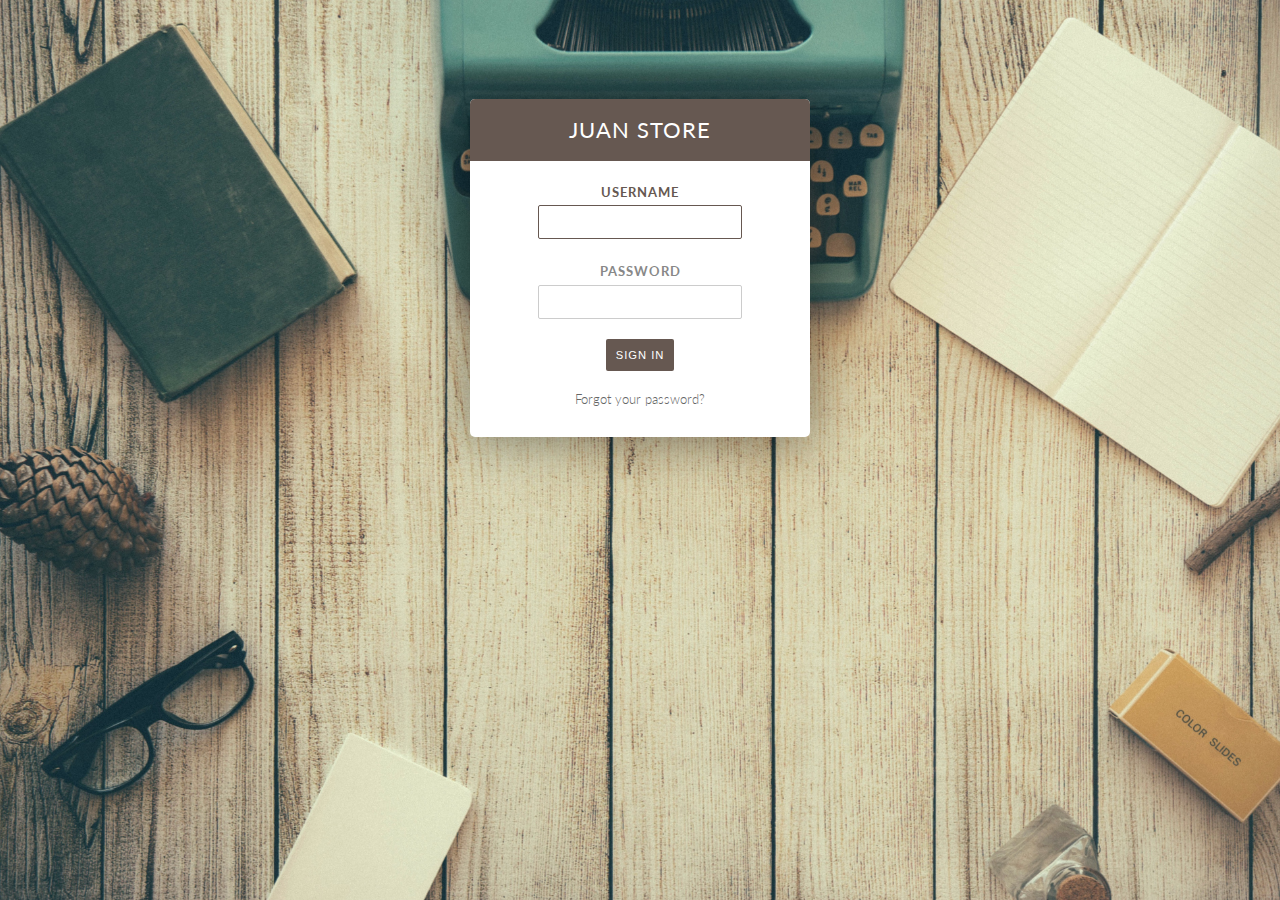
<file: login.html>
<!DOCTYPE html>
<html lang="en">

<head>
  <meta charset="utf-8" />
  <title>Juan Store- Sign In</title>

  <!-- Google Fonts -->
  <link href="https://fonts.googleapis.com/css?family=Roboto+Slab:400,100,300,700|Lato:400,100,300,700,900"
    rel="stylesheet" type="text/css" />

  <link rel="stylesheet" href="login-css/animate.css" />
  <!-- Custom Stylesheet -->
  <link rel="stylesheet" href="login-css/style.css" />

  <script src="https://ajax.googleapis.com/ajax/libs/jquery/2.1.4/jquery.min.js"></script>
</head>

<body>
  <div class="container">
    <div class="login-box animated fadeInUp">
      <div class="box-header">
        <h2>Juan Store</h2>
      </div>
      <label for="username">Username</label>
      <br />
      <input type="text" id="username" />
      <br />
      <label for="password">Password</label>
      <br />
      <input type="password" id="password" />
      <br />
      <a href="index.html">
        <button type="submit">Sign In</button>
      </a>

      <br />
      <a href="#">
        <p class="small">Forgot your password?</p>
      </a>
    </div>
  </div>
</body>

<script>
  $(document).ready(function () {
    $('#logo').addClass('animated fadeInDown');
    $('input:text:visible:first').focus();
  });
  $('#username').focus(function () {
    $('label[for="username"]').addClass('selected');
  });
  $('#username').blur(function () {
    $('label[for="username"]').removeClass('selected');
  });
  $('#password').focus(function () {
    $('label[for="password"]').addClass('selected');
  });
  $('#password').blur(function () {
    $('label[for="password"]').removeClass('selected');
  });
</script>

</html>
</file>
<file: login-css/style.css>
body {
	background: url("../images/photo_bg.jpg") no-repeat center center fixed;
	background-size: cover;
	font-size: 16px;
	font-family: 'Lato', sans-serif;
	font-weight: 300;
	margin: 0;
	color: #666;
}

/* Typography */
h1#title {
	font-family: 'Roboto Slab', serif;
	font-weight: 300;
	font-size: 3.2em;
	color: white;
	text-shadow: 0 0 10px rgba(0,0,0,0.8);
	margin: 0 auto;
	padding-top: 180px;
	max-width: 300px;
	text-align: center;
	position: relative;
	top: 0px;
}

h1#title span span {
	font-weight: 400;
}

h2 {
	text-transform: uppercase;
	color: white;
	font-weight: 400;
	letter-spacing: 1px;
	font-size: 1.4em;
	line-height: 2.8em;
}

a {
	text-decoration: none;
	color: #666;
}

a:hover {
	color: #aeaeae;
}

p.small {
	font-size: 0.8em;
	margin: 20px 0 0;
}


/* Layout */
.container {
	margin: 0;
}

.top {
	margin: 0;
	padding: 0;
	width: 100%;
	background: -moz-linear-gradient(top,  rgba(0,0,0,0.6) 0%, rgba(0,0,0,0) 100%); /* FF3.6-15 */
	background: -webkit-linear-gradient(top,  rgba(0,0,0,0.6) 0%,rgba(0,0,0,0) 100%); /* Chrome10-25,Safari5.1-6 */
	background: linear-gradient(to bottom,  rgba(0,0,0,0.6) 0%,rgba(0,0,0,0) 100%); /* W3C, IE10+, FF16+, Chrome26+, Opera12+, Safari7+ */
	filter: progid:DXImageTransform.Microsoft.gradient( startColorstr='#99000000', endColorstr='#00000000',GradientType=0 ); /* IE6-9 */
}

.login-box {
	background-color: white;
	max-width: 340px;
	margin: 0 auto;
	position: relative;
	top: 80px;
	padding-bottom: 30px;
	border-radius: 5px;
	box-shadow: 0 5px 50px rgba(0,0,0,0.4);
	text-align: center;
}

.login-box .box-header {
	background-color: #665851;
	margin-top: 0;
	border-radius: 5px 5px 0 0;
}

.login-box label {
	font-weight: 700;
	font-size: .8em;
	color: #888;
	letter-spacing: 1px;
	text-transform: uppercase;
	line-height: 2em;
}

.login-box input {
	margin-bottom: 20px;
	padding: 8px;
	border: 1px solid #ccc;
	border-radius: 2px;
	font-size: .9em;
	color: #888;
}

.login-box input:focus {
	outline: none;
	border-color: #665851;
	transition: 0.5s;
	color: #665851;
}

.login-box button {
	margin-top: 0px;
	border: 0;
	border-radius: 2px;
	color: white;
	padding: 10px;
	text-transform: uppercase;
	font-weight: 400;
	font-size: 0.7em;
	letter-spacing: 1px;
	background-color: #665851;
	cursor:pointer;
	outline: none;
}

.login-box button:hover {
	opacity: 0.7;
	transition: 0.5s;
}

.login-box button:hover {
	opacity: 0.7;
	transition: 0.5s;
}

.selected {
	color: #665851!important;
	transition: 0.5s;
}

/* Animation Delay */
#logo {
  -webkit-animation-duration: 1s;
  -webkit-animation-delay: 2s;
}

.login-box {
  -webkit-animation-duration: 1s;
  -webkit-animation-delay: 1s;
}
</file>
